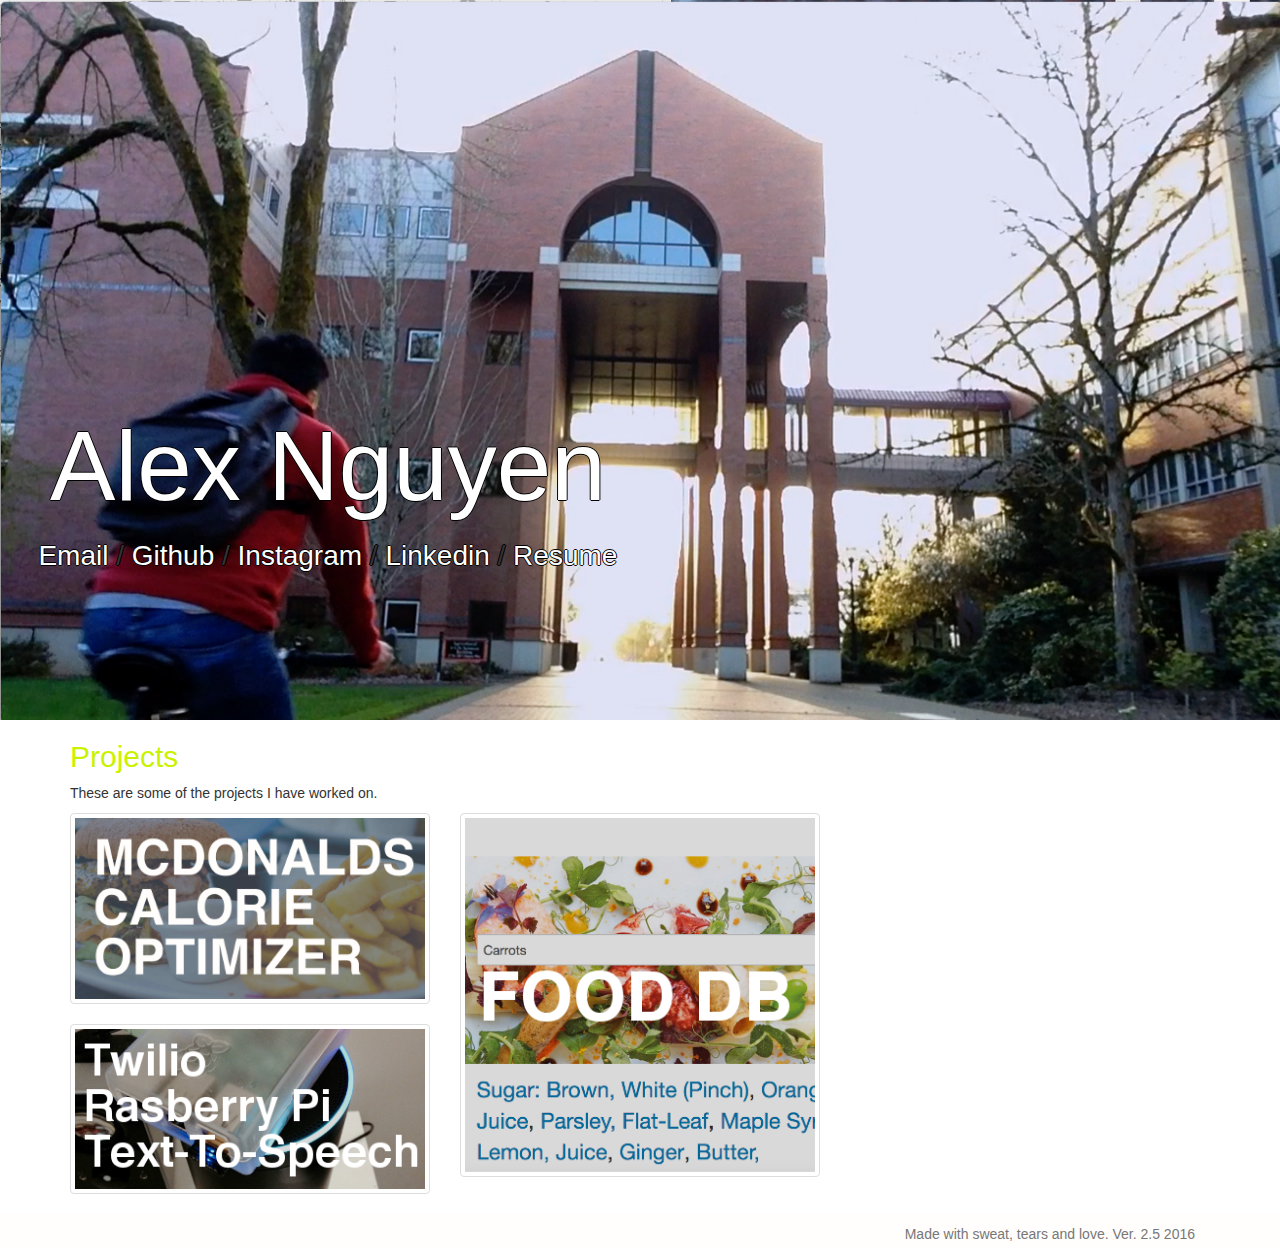
<file: index.html>
<!doctype html>
<html lang="en">
    <head>
        <meta charset="utf-8">
        <title>Alex Nguyen</title>
        <meta name="description" content="Welcome to alxngyn.com">

        <!-- STYLE SHEETS -->
        <link rel="stylesheet" href="css/bootstrap.min.css">
        <link rel="stylesheet" href="css/main.css">
    </head>
    <body data-spy="scroll" data-target=".navbar">
        <section id="home">
            <!-- old Navbar -->
            <!--
            <div class="navbar navbar-fixed-top">
                <div class="container">
                    <ul class="nav nav-pills pull-left">
                        <li><a class="page-scroll" href="#home" >Home</a></li>
                    </ul>
                    <ul class="nav nav-pills pull-right">
                        <li><a class="page-scroll" href="#about">About</a></li>
                    </ul>
                </div>
            </div>
            -->
            <!-- Jumbotron video -->
            <div class="video-container">
                <div class="bgvid embed-responsive embed-responsive-16by9">
                    <video autoplay loop poster="img/banner.png" id="bgvid">
                        <source src="vids/banner2.webm" type="video/webm">
                    </video>
                </div>
                <div class="overlay">
                    <!-- Title/myname -->
                    <div class="title">
                        <span class="banner-title">
                            Alex Nguyen
                        </span>
                    </div>
                    <!-- div for links-->
                    <div class="banner-links">
                        <a href="mailto:alexlnguyen@gmail.com">Email</a> /
                        <a href="https://github.com/alxngyn">Github</a> /
                        <a href="http://instagram.com/peachvector">Instagram</a> /
                        <a href="https://www.linkedin.com/pub/alex-nguyen/82/282/679">Linkedin</a> /
                        <a href="https://www.dropbox.com/s/thb02bq3834rrfw/Resume.pdf">Resume</a>
                    </div>

                    <!-- Button to scroll down on video
                        <a class="page-scroll" href="#about" ><span class="glyphicon glyphicon-menu-down"> </span> </a>
                    -->
                </div>
            </div>
        </section>
<!--
        <section id="about">
            <div class="about">
                <div class="container">
                    <div class="row">
                        <div class="col-md-12">
                            <h2 class="header">Bio</h2>
                            <p>
                                Hi! I am a programmer/developer/engineer/support/analyst or whatever you want to call it.
                            </p>
                        </div>
                    </div>
                </div>
            </div>
        </section>
-->
        <section id="Projects">
            <div class="projects">
                <div class="container">
                    <h2 class="header">Projects</h2>
                    <p>These are some of the projects I have worked on.</p>
                    <!-- The projects I've worked on-->
                    <div class="row">
                        <!-- <div class="col-md-4">
                            <div class="thumbnail">
                                <a href="pages/burger/index.html"><img src="img/burgers_thumb.png"></a>
                            </div>
                            <div class="thumbnail">
                                <a href="pages/dashboard/index.html"><img src="img/dashboard_thumb.png"></a>
                            </div>
                        </div> -->
                        <div class="col-md-4">
                            <div class="thumbnail">
                                <a href="pages/mcdonalds/index.html"><img src="img/mcd_thumb.png"></a>
                            </div>
                            <div class="thumbnail">
                                <a href="https://github.com/alxngyn/twilio-rpi-tts"><img src="img/rpitwilio_thumb.png"></a>
                            </div>
                        </div>
                        <div class="col-md-4">
                            <div class="thumbnail">
                                <a href="http://food.alxngyn.com/"><img src="img/fooddb_thumb.png"></a>
                            </div>
                        </div>
                    </div>
                </div>
            </div>
        </section>

        <!--TODO: Portfolio section here -->

        <section id="footer">
            <div class="footer">
                <div class="container">
                    <!-- div for icons for links -->
                    <!-- Closing remarks and year -->
                    <div class="year col-md-12 text-muted">
                        <ul class="pull-right">
                            <li>Made with sweat, tears and love. Ver. 2.5 2016</li>
                        </ul>
                    </div>
                </div>
            </div>
        </section>


        <!-- JS FILES-->
        <script src="js/jquery-1.11.2.min.js"></script>
        <script src="js/bootstrap.min.js"></script>
        <script src="js/jquery.easing.js"></script>
        <!-- Personal JS -->
        <script src="js/main.js"></script>
    </body>
</html>
</file>
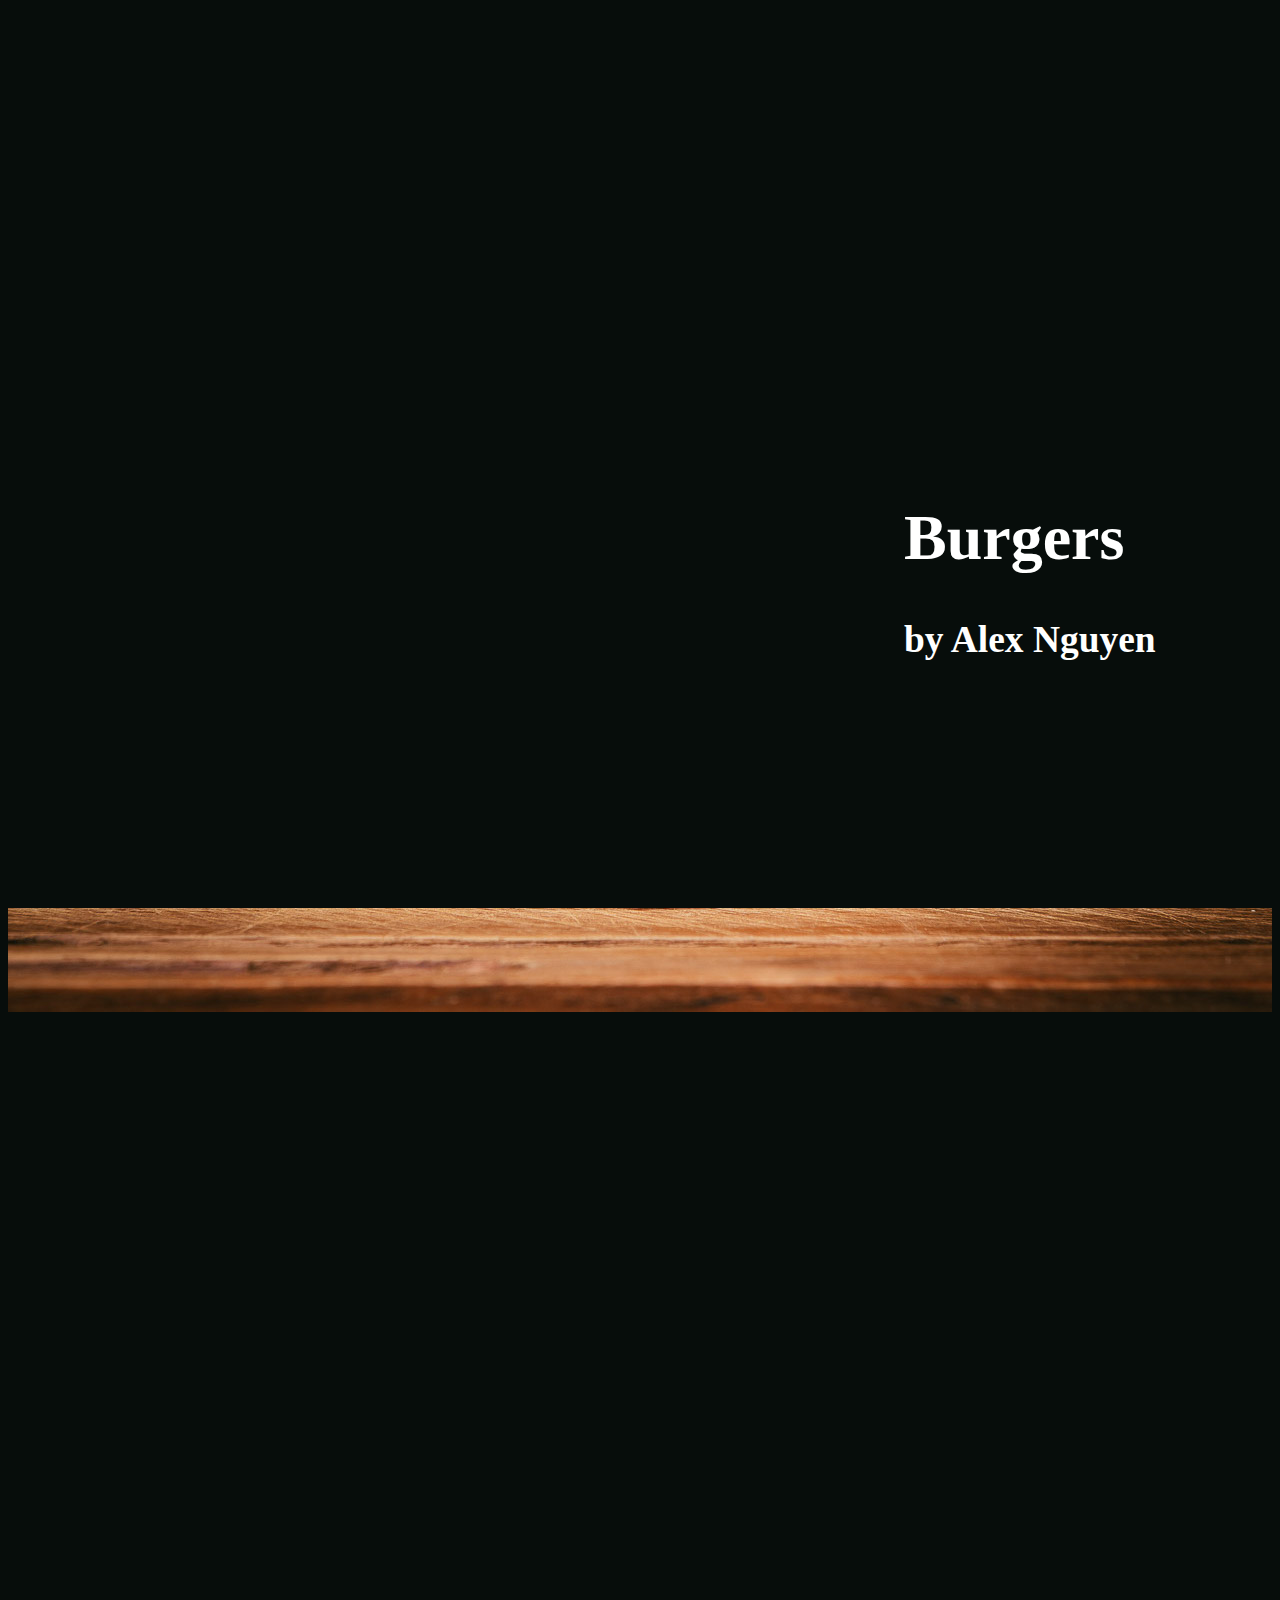
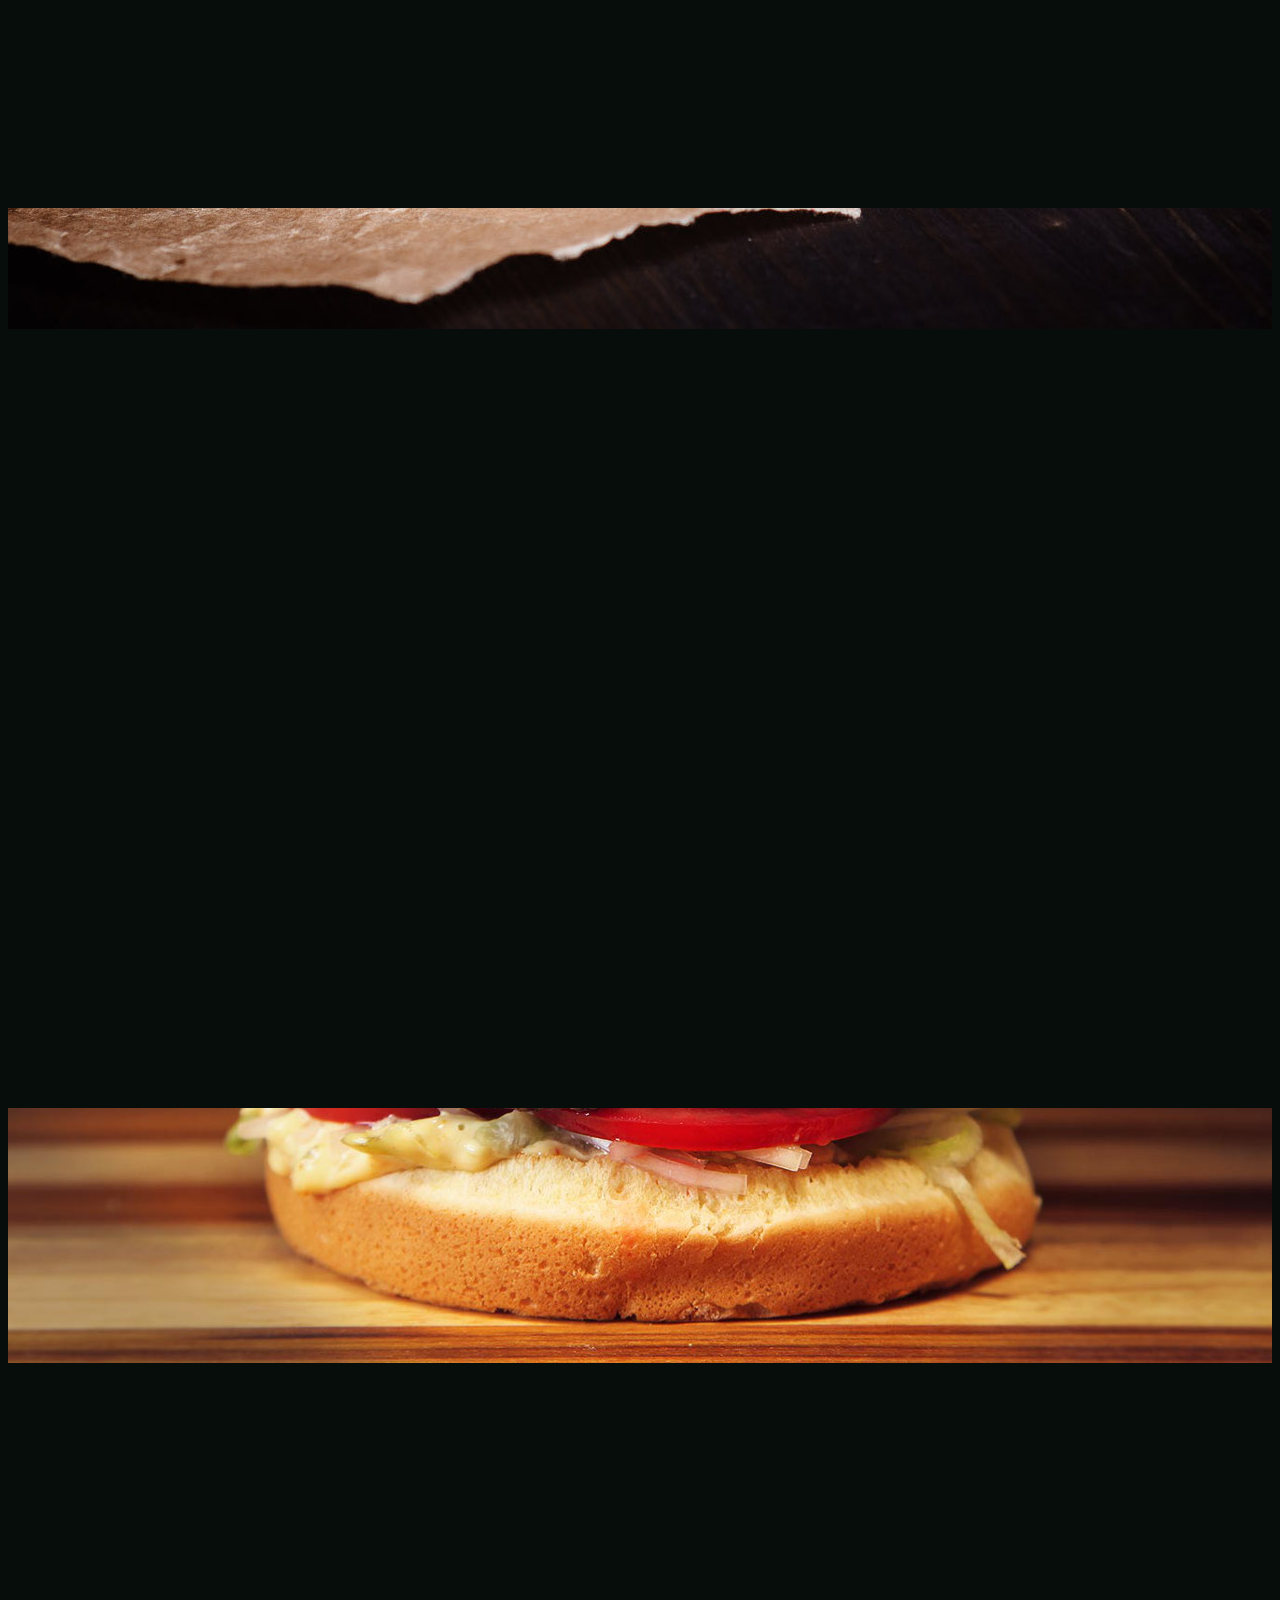
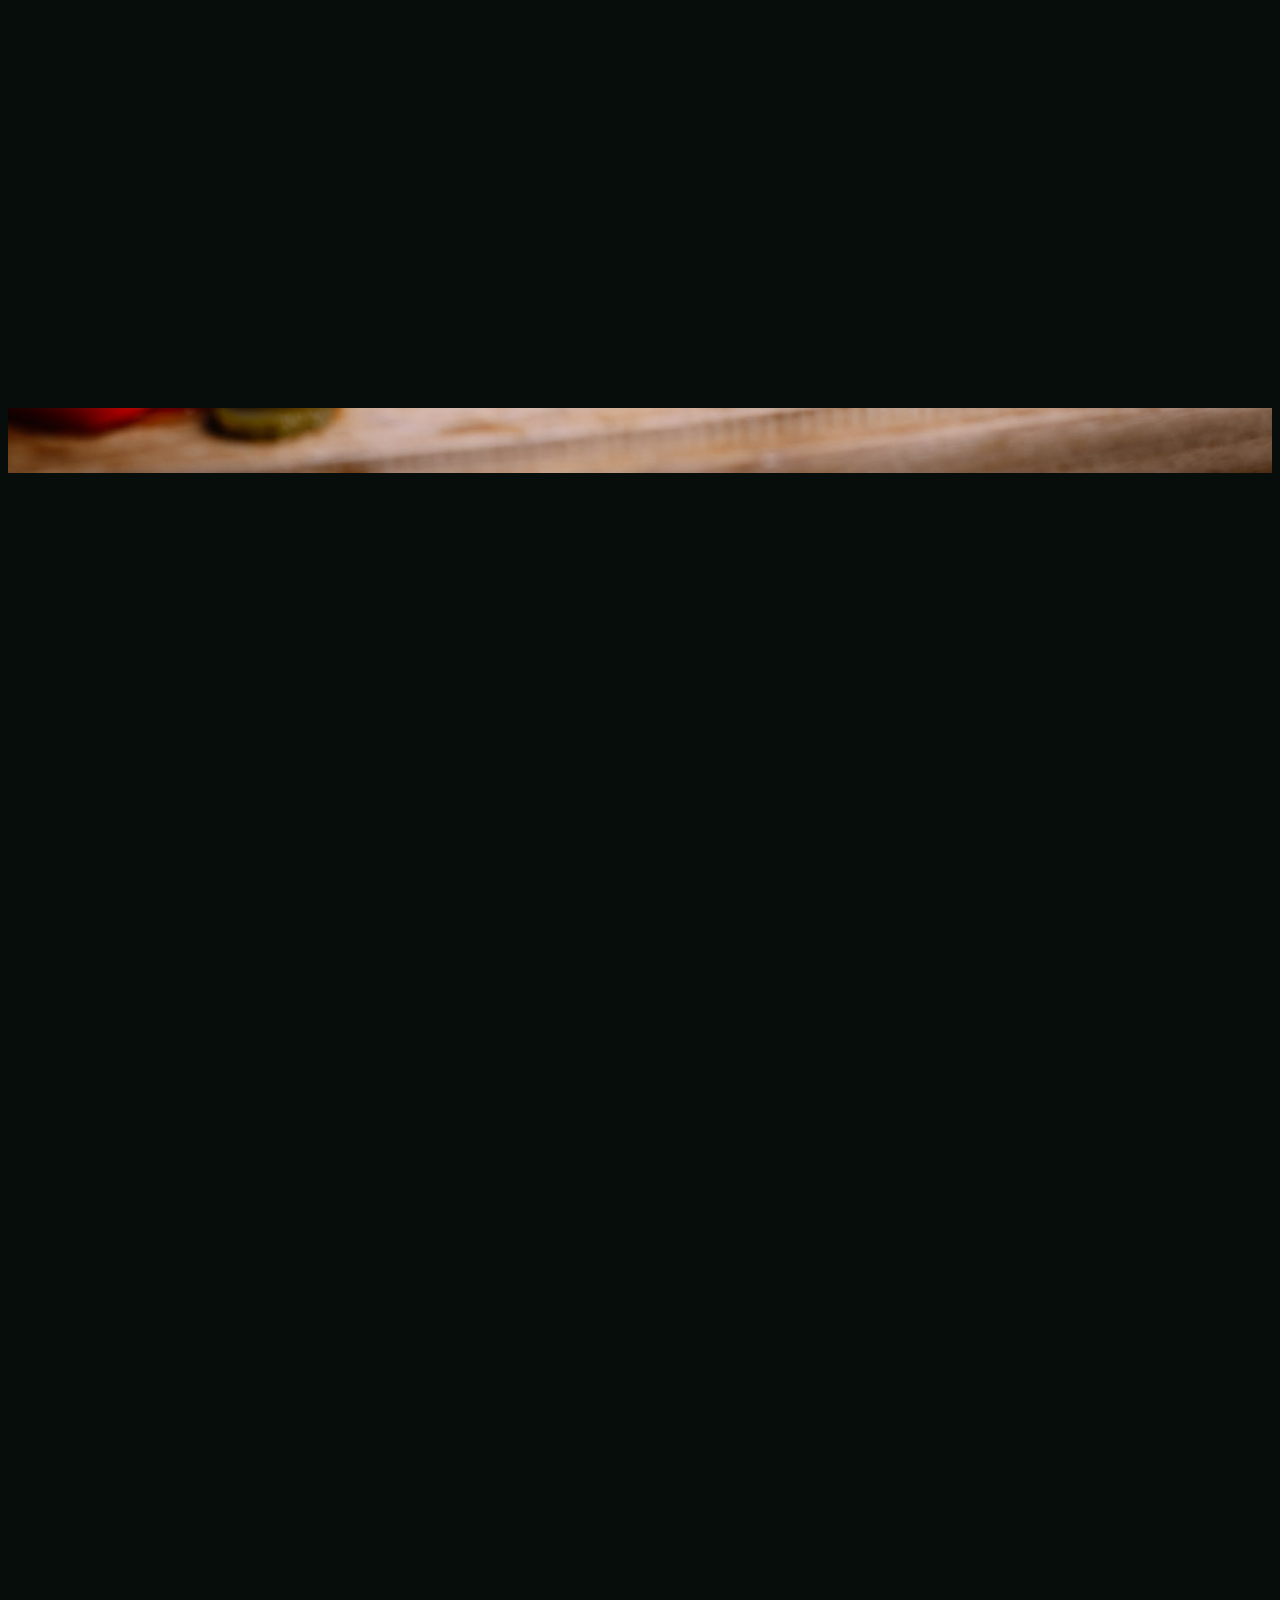
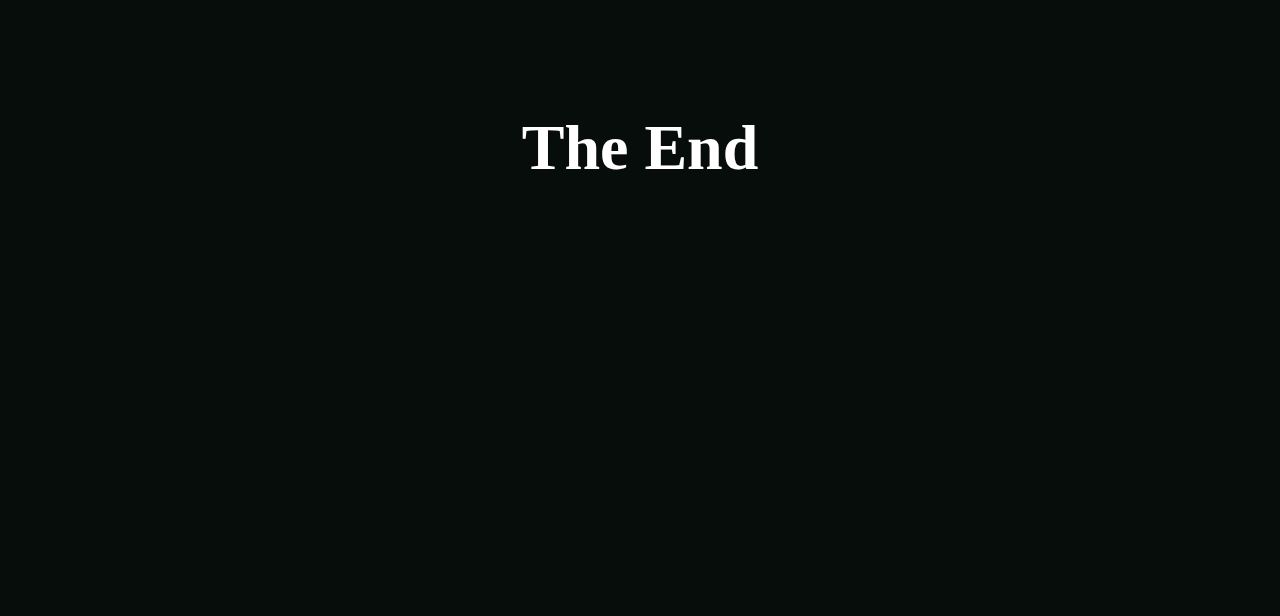
<file: burger/index.html>
<!doctype html>
<html lang="en">
    <head>
        <meta charset="utf-8">
        <title>Burger Porn by Alex Nguyen</title>
        <meta name="" content="">
        <link rel="stylesheet" href="css/app.css">
    </head>
    <body>
        <div class="bg">
            <div class="title">
                <h1> Burgers </h1>
                <h3> by Alex Nguyen </h3>
            </div>
        </div>

        <section class="burgers">
            <div id="parallax1" class="bg">
                <div  class="image1" style"background-image: url("pics/hello.jpg");"></div>
            </div>

            <div id="parallax2" class="bg">
                <div class="image2"></div>
            </div>

            <div id="parallax3" class="bg">
                <div class="image3"></div>
            </div>

            <div id="parallax4" class="bg">
                <div class="image4"></div>
            </div>
        </section>

        <div class="bg">
            <div class="end">
                <h1>The End</h1>
            </div>
        </div>

        <script src="js/jquery-2.1.4.min.js"></script>
        <script src="js/TweenMax.min.js"></script>
        <script src="js/ScrollMagic.min.js"></script>
        <script src="js/debug.addIndicators.js"></script>
        <script src="js/animation.gsap.js"></script>
        <script src="js/app.js"></script>
    </body>
</html>
</file>
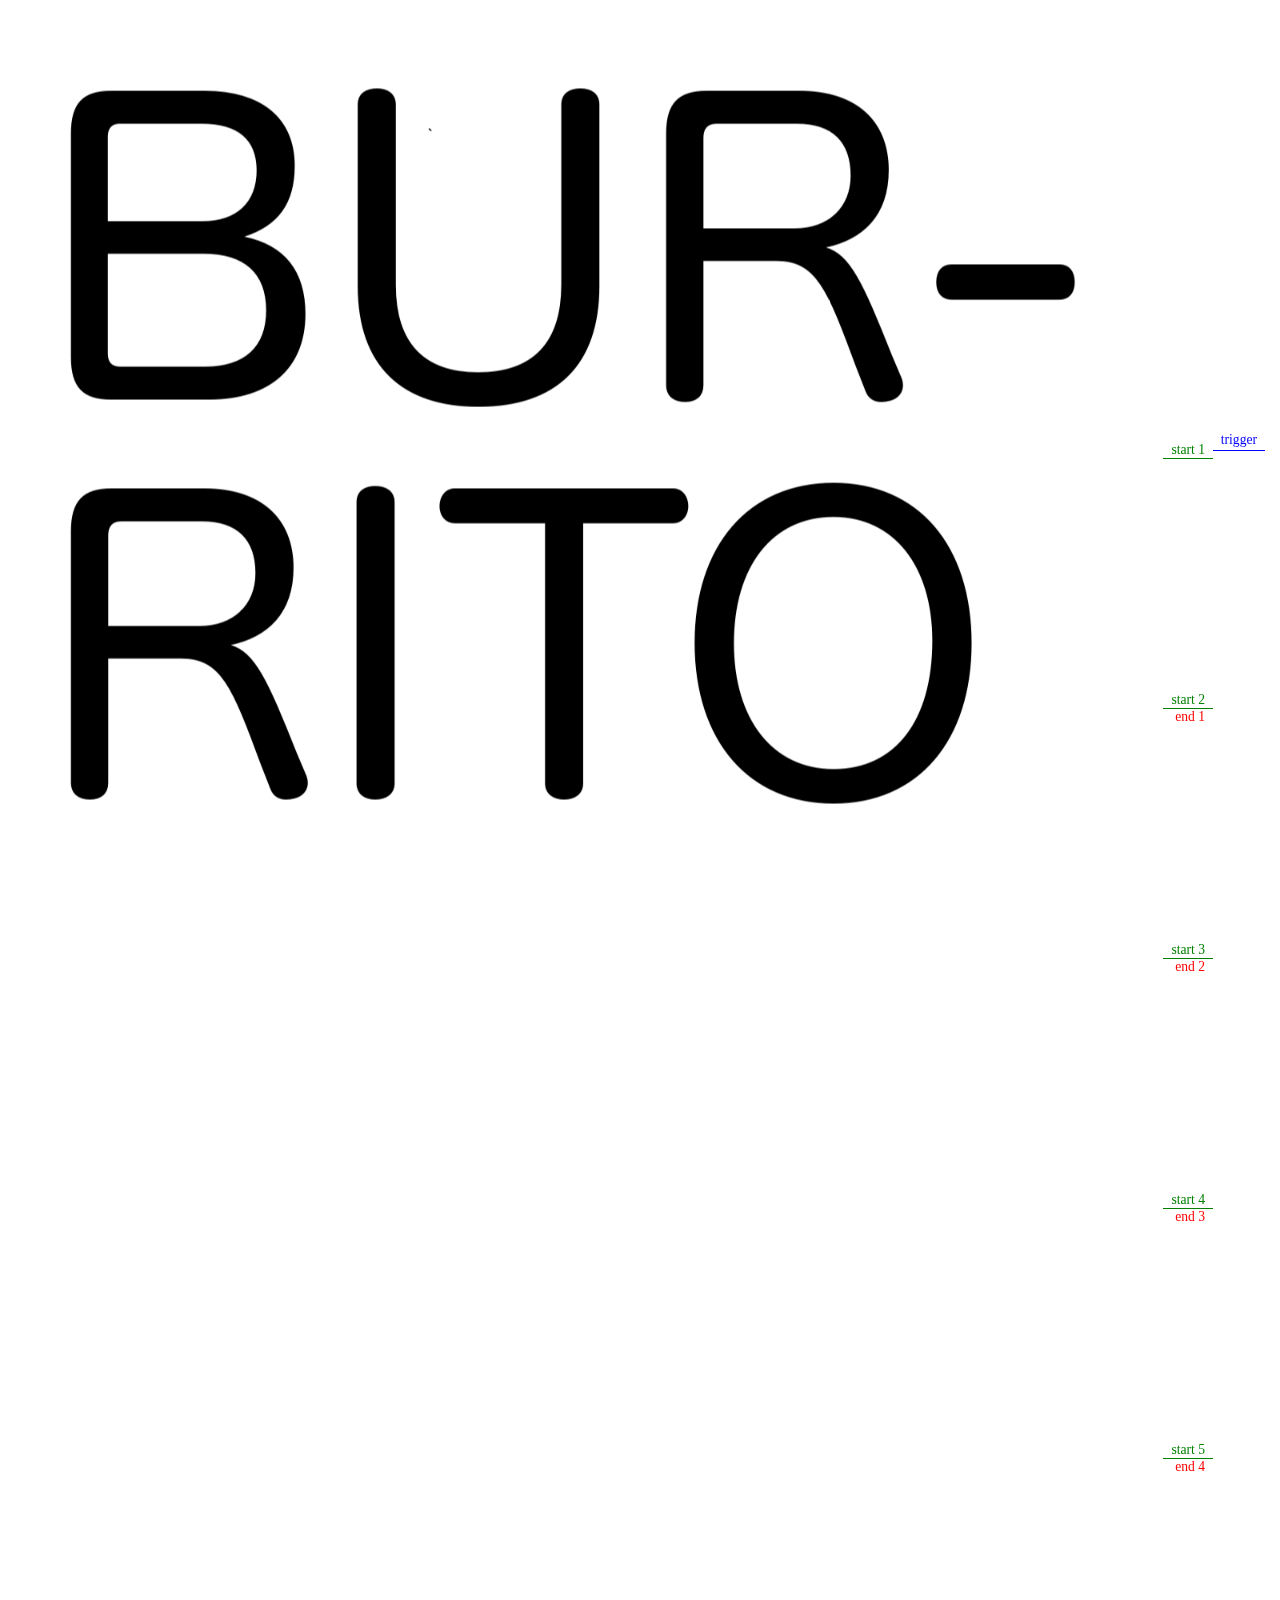
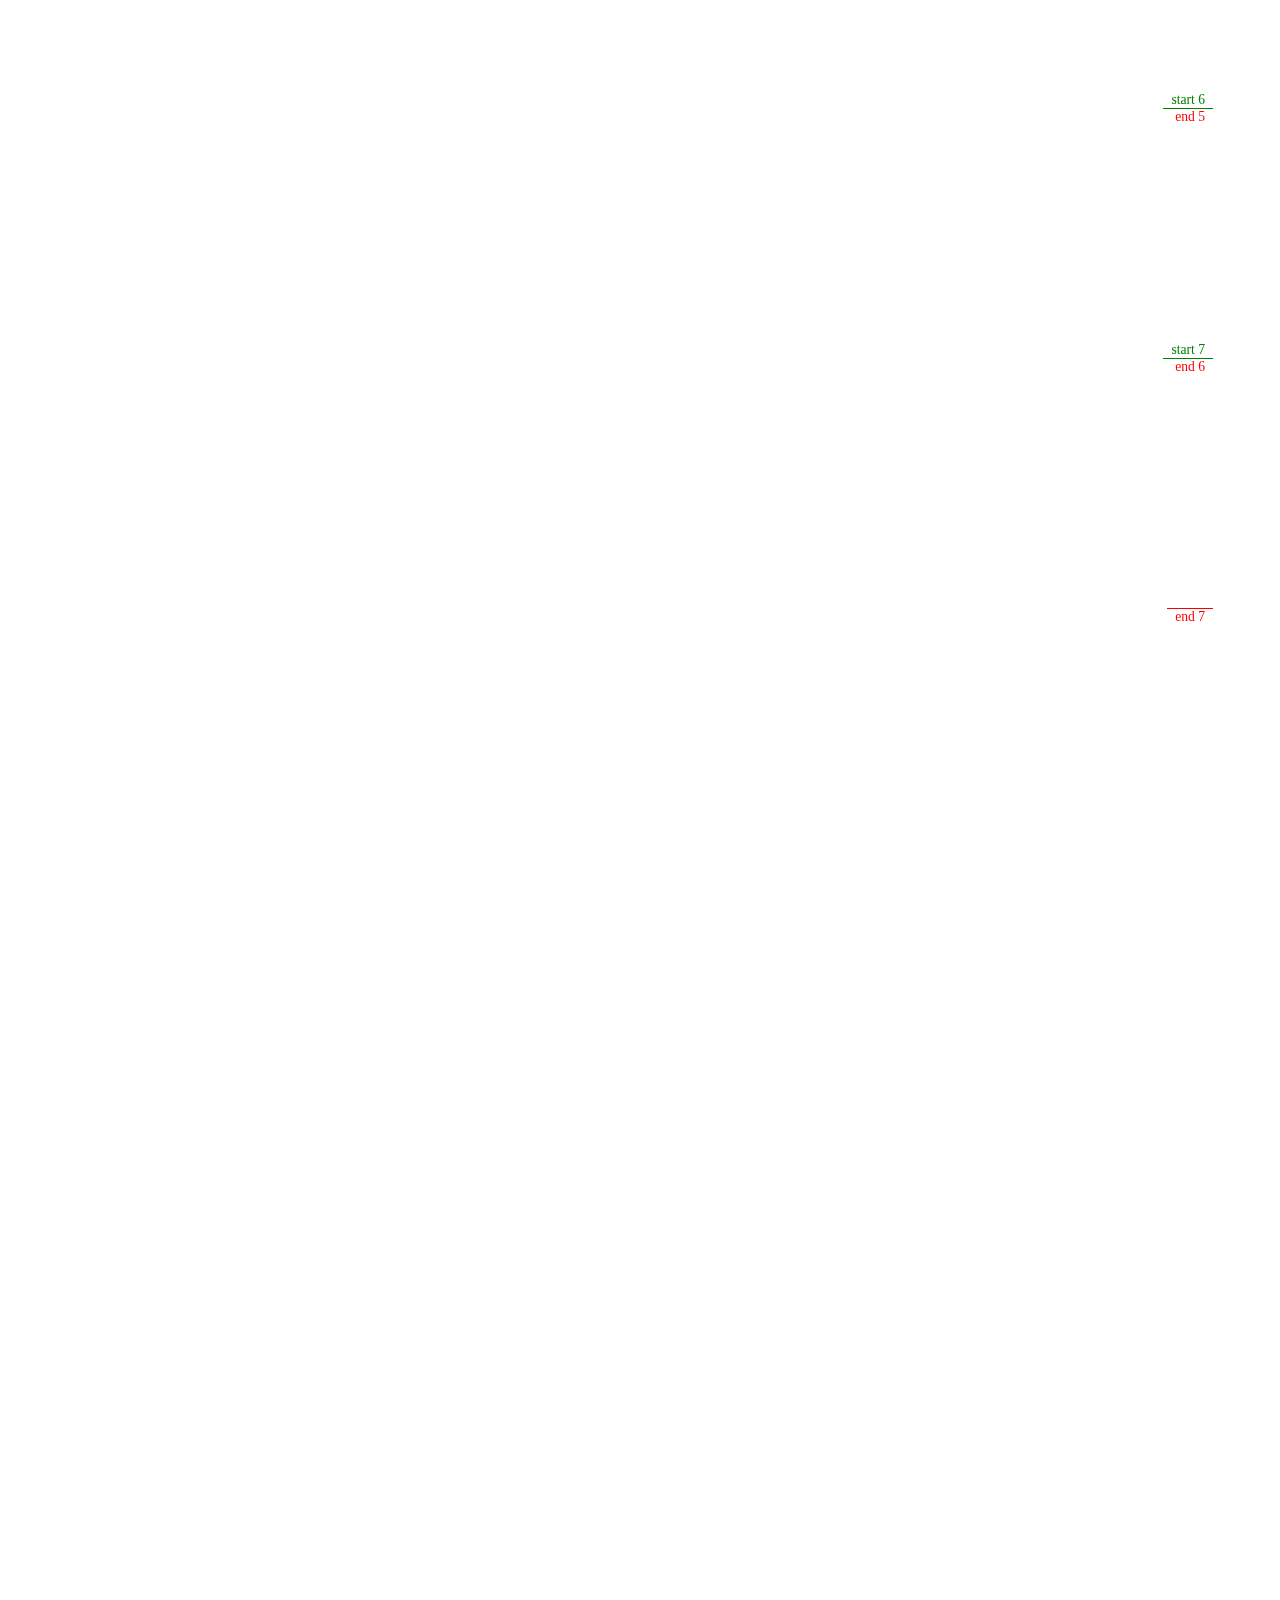
<file: burrito/index.html>
<!doctype html>
<html lang="en">
    <head>
        <meta charset="utf-8">
        <title>BURRITO-BURRITO-BURRITO</title>
        <meta name="" content="">
        <link rel="stylesheet" href="css/app.css">
    </head>
    <body>
        <div class="container">
            <div id="scene">
                <div id="burrito" class="burrito"></div>
            </div>
        </div>

        <script src="js/jquery-2.1.4.min.js"></script>
        <script src="js/TweenMax.min.js"></script>
        <script src="js/ScrollMagic.min.js"></script>
        <script src="js/debug.addIndicators.js"></script>
        <script src="js/animation.gsap.js"></script>
        <script src="js/app.js"></script>
    </body>
</html>
</file>
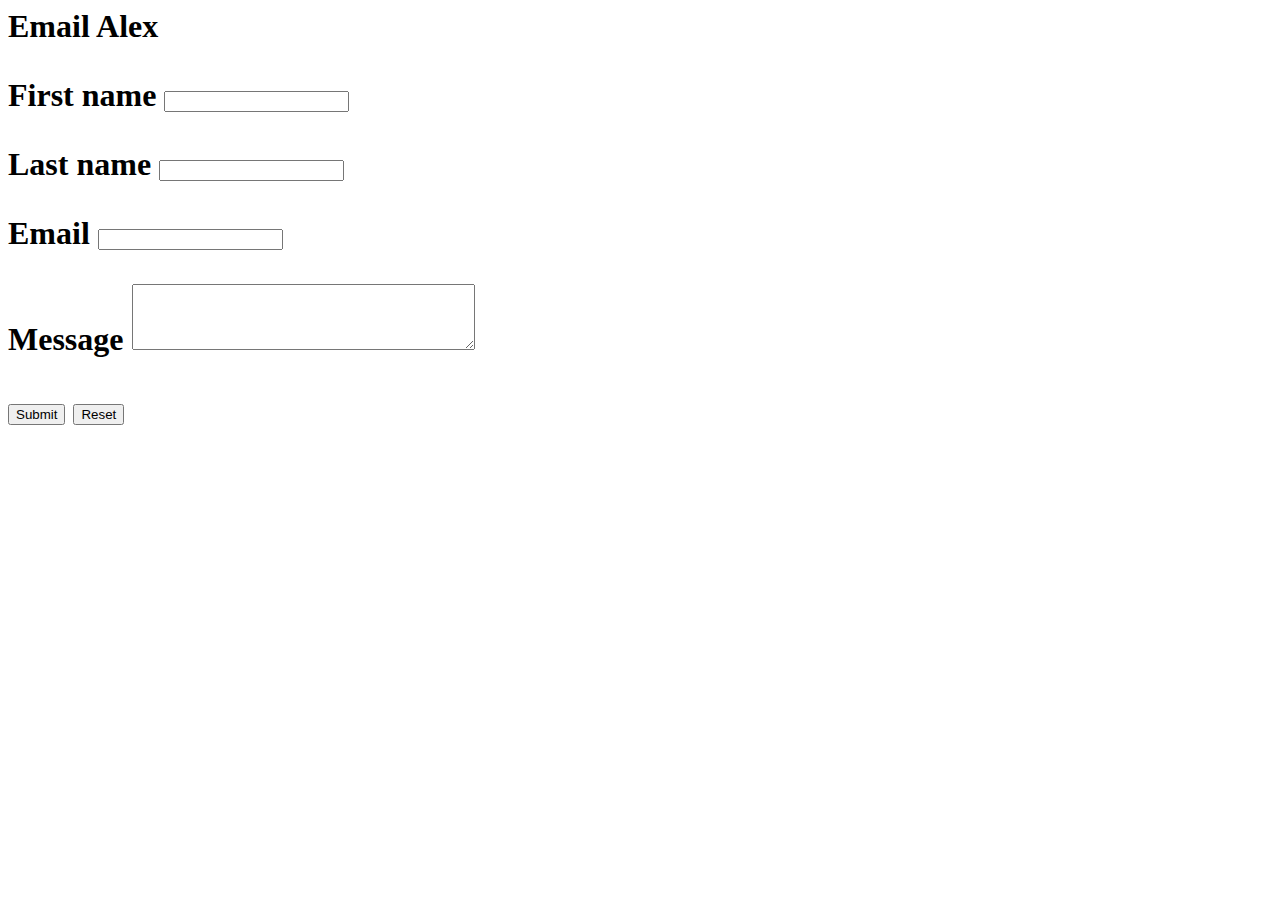
<file: contact/index.html>
<html>
    <body>
        <h1> Email Alex <h1>

        <form action="process.php" method="post" name="contact_form">

            <p>
                First name
                <input name="first_name" type="text" />
            </p>

            <p>
                Last name
                <input name="last_name" type="text" />
            </p>

            <p>
                Email
                <input name="email" type="text" />
            </p>
            <p>
                Message
                <textarea rows="4" cols="40" name="message">
                </textarea>
            </p>
            <p>
                <input type="submit" name="submit" value="Submit">
                <input type="reset" name="reset" value="Reset">
            </p>


        </form>
    </body>
</html>
</file>
<file: css/main.css>
.body{
	position:relative;
	font-family: Arial, Helvetica, sans-serif;
}

a{
	color: #2E3233;
}
a:hover{
	color: #CAF200;
}

.navbar{
	background-color: transparent;
	padding: 13px;
	transition: padding .5s ease-in-out, background .35s ease-in-out;
}

.navbar li{
	display: inline;
	padding: 5px;
	font-size: 14px;
	font-weight: bold;
	text-transform: uppercase;
	color: #2E3233;
}

.top-nav-collapse{
	padding: 0;
}

.nav-pills .active a{
	color: #2E3233;
	background-color: #CAF200;
}

/* TODO: figure out why if active, hover turns it BootStrap blue
.nav-pills li.active a:hover{
	color: #2E3233;
	background-color: #CAF200;
}

.nav-pills li:active a:focus{
	color: #2E3233;
	background-color: #CAF200;
}
*/

.video-container{
	position: relative;
}

.bgvid video {
	position: relative;
	/*min-width: auto;
	min-height: auto;*/
	width: 100%;
	height: auto;
	background-size: cover;
	margin: 0;
	padding: 0;
	border-bottom: 1px black;
	transition: 1s opacity;
	z-index: 0;
}

.overlay{
	position: absolute;
	z-index: 1;
	bottom: 20%;
	left: 3%;
	text-align: center;
}

.overlay .banner-title{
	color:rgb(255,255,255);
	text-shadow: -1px 0 black, 0 1px black, 1px 0 black, 0 -1px black;
	font-size: 7em;
}
.overlay .banner-links{
	text-shadow: -1px 0 black, 0 1px black, 1px 0 black, 0 -1px black;
	font-size: 2em;
}

.overlay .banner-links a{
	color: rgb(255, 255, 255);

}

.overlay .banner-link a:hover{
	color: #CAF200;
}

.stopfade{
	opacity: .5;
}


.about{
	position: relative;
	height: 300px;
	background-color:#FFFEFC;
	color: #2E3233;
	padding-bottom: 85px;
}

.header{
	color: #CAF200;
}

.about .row{
	position:relative;
	height: auto;
}

.footer{
	height:34px;
	position: relative;
	background-color:#FFFEFC;
	color: #2E3233;
	padding:10px;
	display: block;
	bottom: 0;
	margin: 0;
}
.footer .container{
	bottom: 0;
}
.footer ul{
	padding: 0;
}
.footer li{
	display: inline;
	padding: 0;
}

/* TODO: make jumbotron for mobile
.jumbotron{
	height:720px;
	background-image: url("../img/banner_laptop_600.jpg");
	background-repeat: no-repeat;
	background-size: cover;
	margin:0px;
	border-bottom: 1px black;
}
*/
</file>
<file: burger/css/app.css>
body{
    background-color: #070d0b;
    font-size: 2em;

}

.bg{
    height: 100vh;
    overflow: hidden;
}

.bg > *{
    height: 200%;
    position: relative;
    top: -130%;
}

.title{
    color: white;
    top: 50vh;
    right: -70vw;
}

.end{
    color: white;
    top: 40vh;
    text-align: center;
}

.image1{
    background-image: url("../pics/classic.jpg");
    background-position: center;
    background-repeat: no-repeat;
}
.image2{
    background-image: url("../pics/homemade.jpg");
    background-position: center;
    background-repeat: no-repeat;
}
.image3{
    background-image: url("../pics/mcwhopper.jpg");
    background-position: center;
    background-repeat: no-repeat;
}
.image4{
    background-image: url("../pics/plate.jpg");
    background-position: center;
    background-repeat: no-repeat;
}
</file>
<file: burrito/css/app.css>
.container{
    padding: 200px 0 3000px 0;
}

#scene{
    position: relative;
}

.burrito{
    width: 100vw;
    height: 100vh;
    background-image: url(../pics/BURRITO.png);
    background-repeat: no-repeat;
    background-position: center;
    background-size: cover;
    position: fixed;
    top: 0px;
    left: 1em;
}

.burrito1{
    background-image: url(../pics/B.png);
}

.burrito2{
    background-image: url(../pics/U.png);
}

.burrito3{
    background-image: url(../pics/R.png);
}

.burrito4{
    background-image: url(../pics/R2.png);
}

.burrito5{
    background-image: url(../pics/I.png);
}

.burrito6{
    background-image: url(../pics/T.png);
}

.burrito7{
    background-image: url(../pics/O.png);
}
</file>
